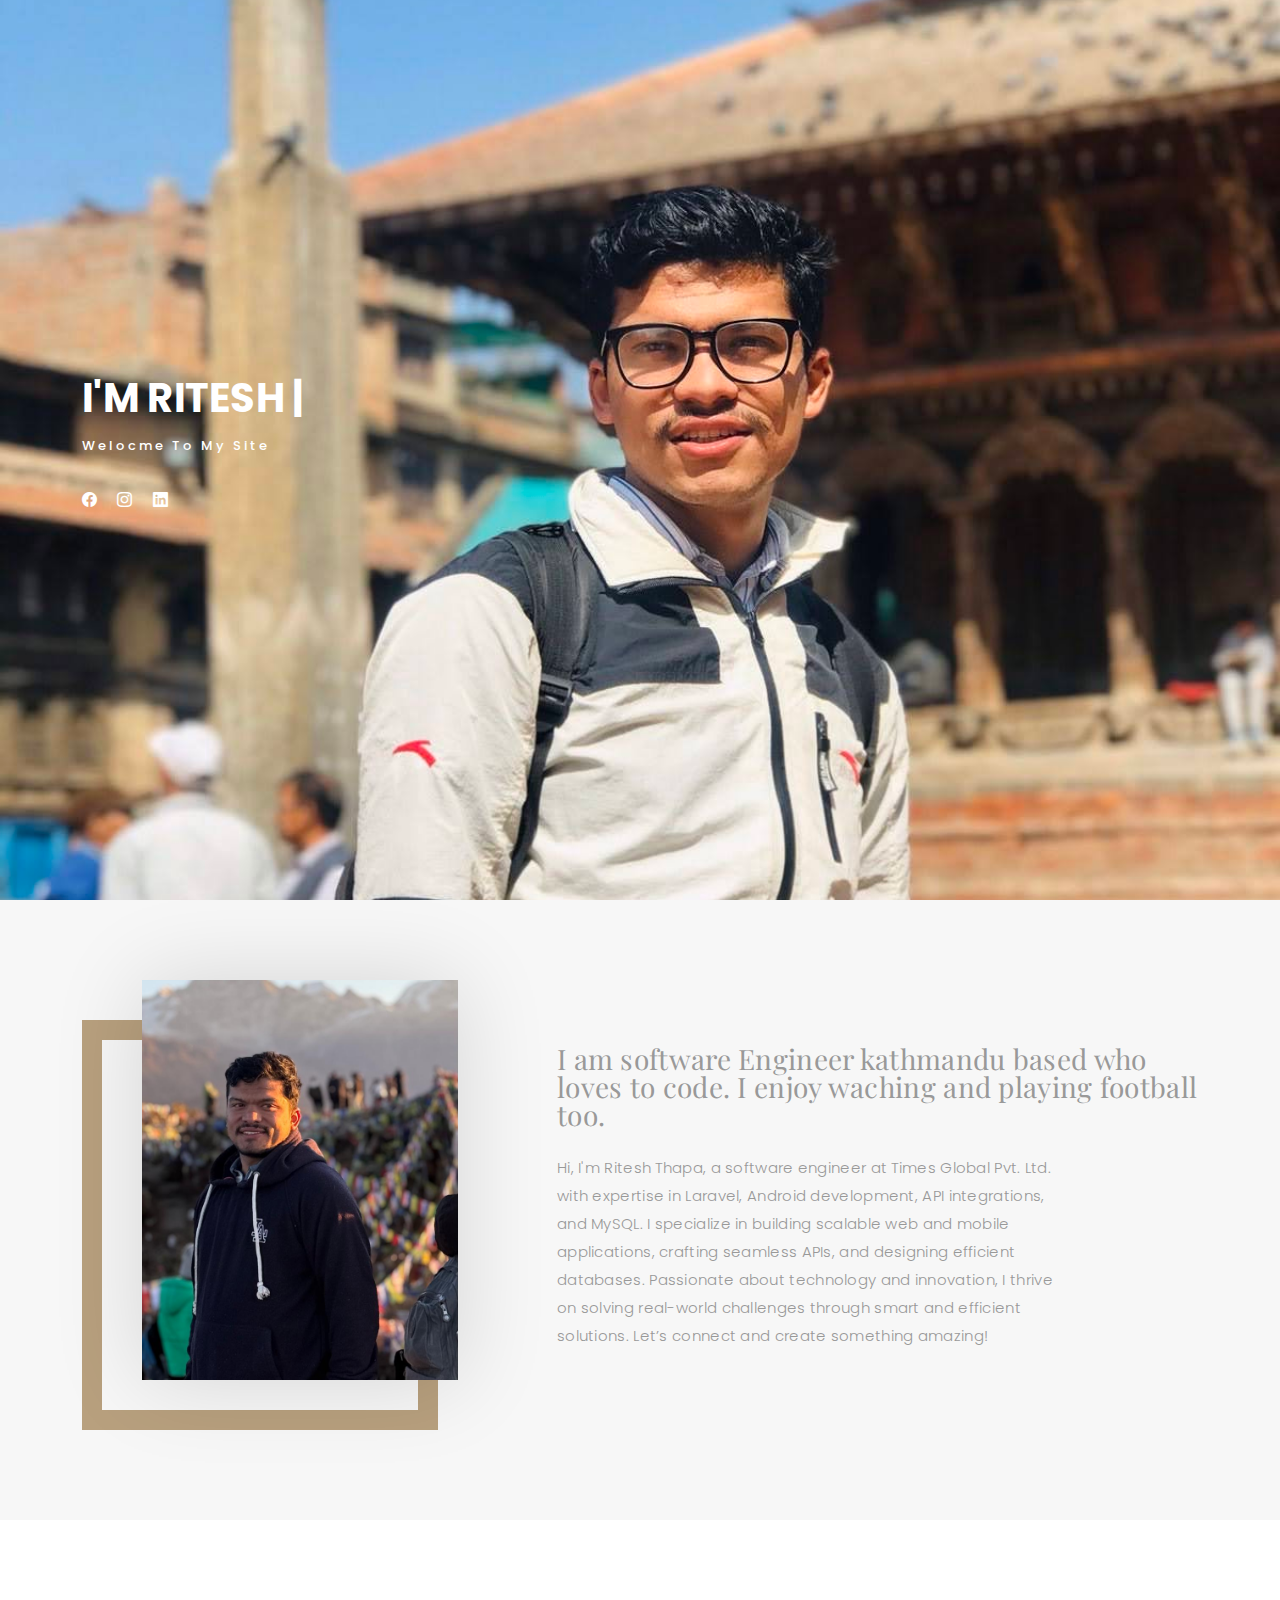
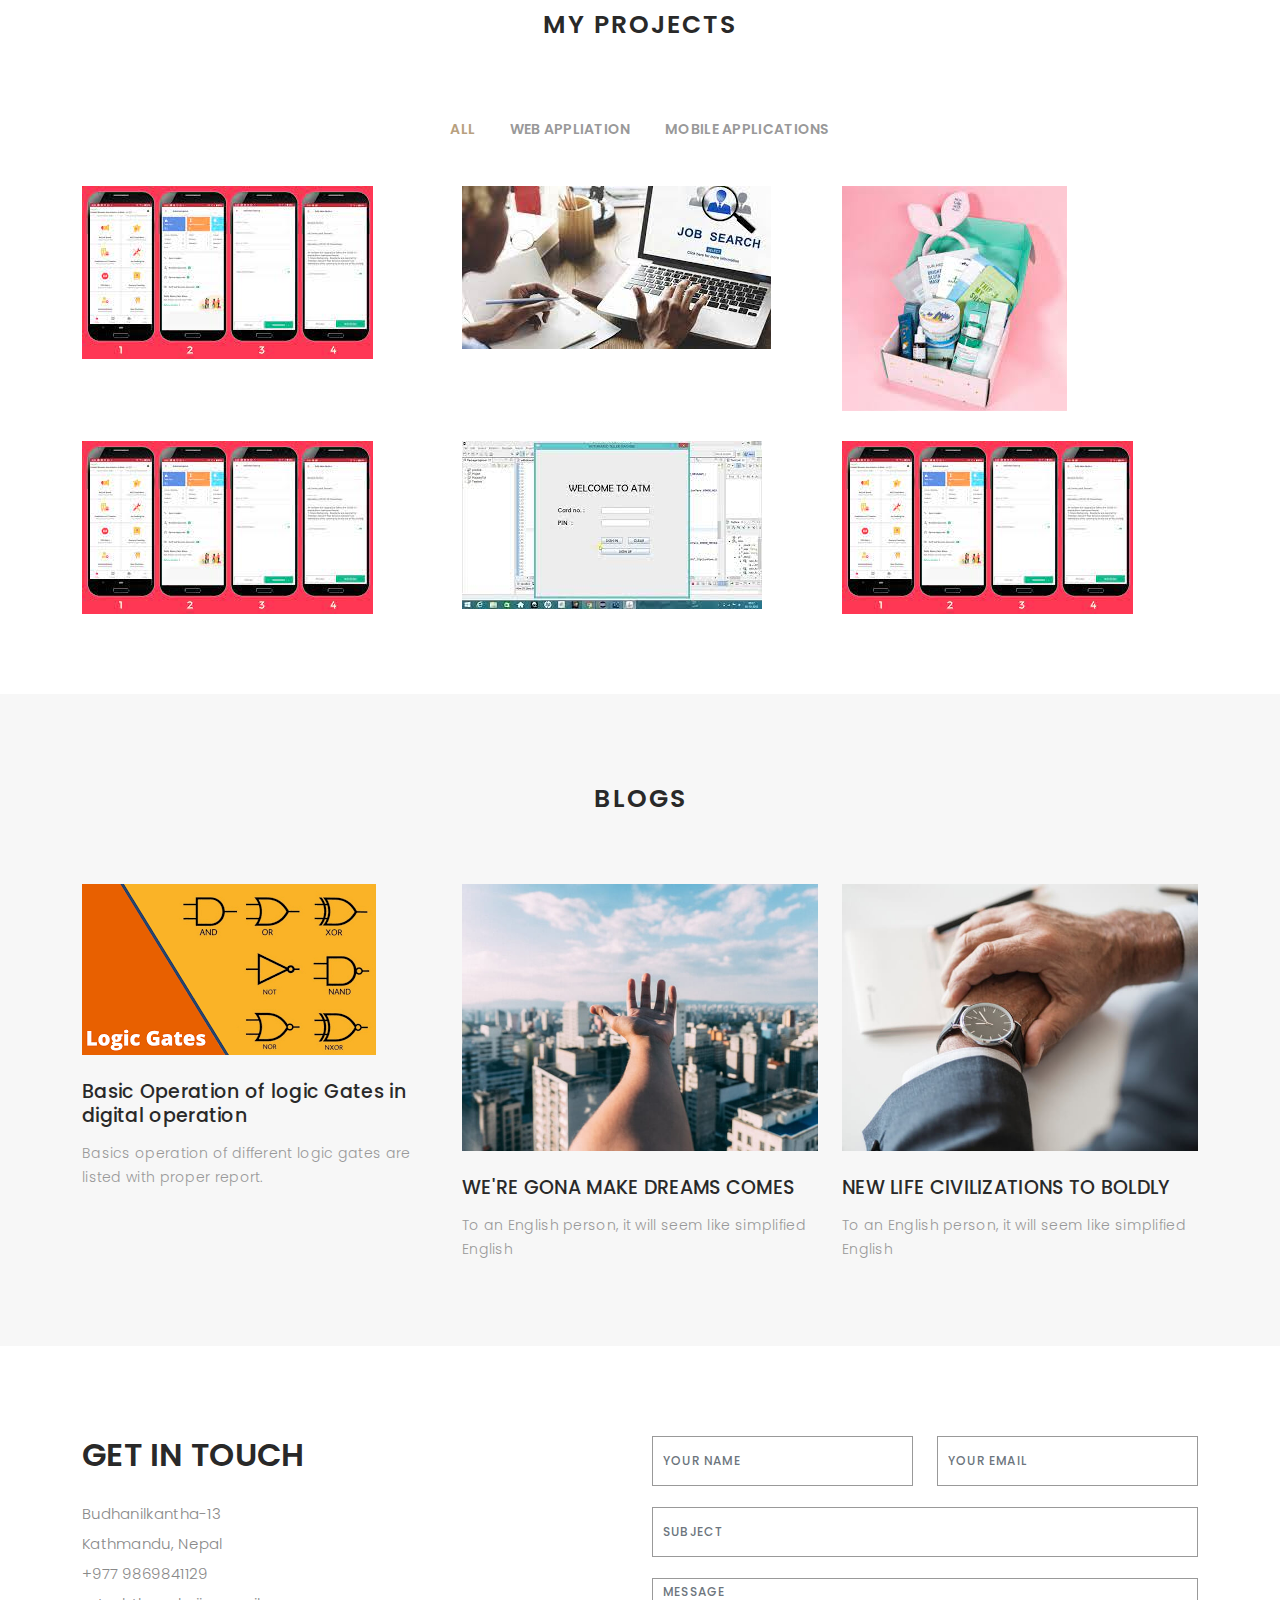
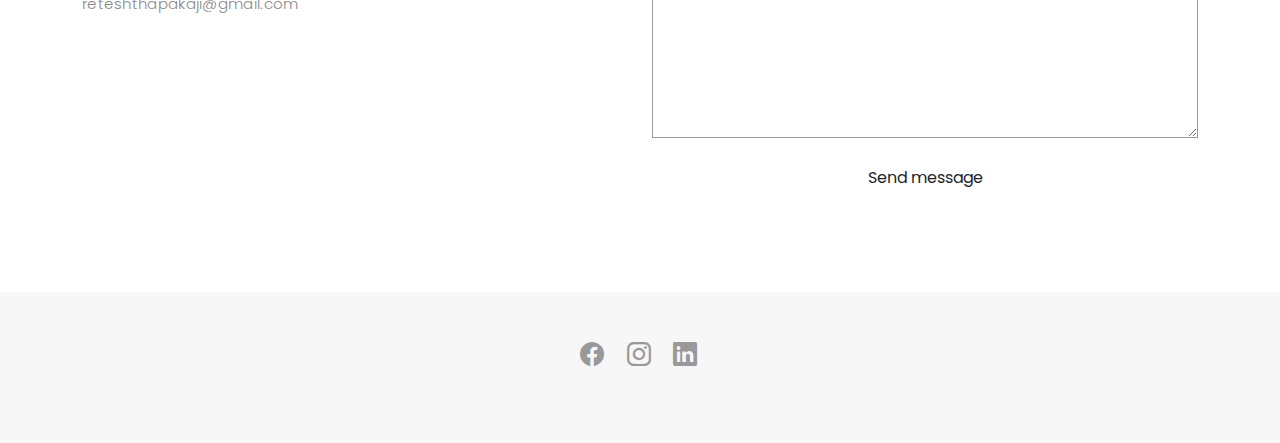
<file: index.html>
<!DOCTYPE html>
<html lang="en">

<head>
  <meta charset="utf-8">
  <meta content="width=device-width, initial-scale=1.0" name="viewport">

  <title>Ritesh Thapa</title>
  <meta content="Ritesh Thapa. Software Engineer" name="Ritesh Thapa -Software Engineer. Love to code. In this site you can found the projects of android, php, laravel, java and many more. It can help Students of BCA, BIT, Bsc CSIT and other IT students and beginners.">
  <meta content="Ritesh Thapa -Software Engineer. Love to code. In this site you can found the projects of android, php, laravel, java and many more. It can help Students of BCA, BIT, Bsc CSIT and other IT students and beginners."" name="Ritesh Thapa">
<!-- Google tag (gtag.js) -->
<script async src="https://www.googletagmanager.com/gtag/js?id=G-T3Q2Q1XTSN"></script>
<script>
  window.dataLayer = window.dataLayer || [];
  function gtag(){dataLayer.push(arguments);}
  gtag('js', new Date());

  gtag('config', 'G-T3Q2Q1XTSN');
</script>
  <link
    href="https://fonts.googleapis.com/css?family=Poppins:300,300i,400,400i,500,500i,600,600i,700,700i|Playfair+Display:400,400i,500,500i,600,600i,700,700i,900,900i"
    rel="stylesheet">

  <!-- Vendor CSS Files -->
  <link href="assets/vendor/bootstrap/css/bootstrap.min.css" rel="stylesheet">
  <link href="assets/vendor/bootstrap-icons/bootstrap-icons.css" rel="stylesheet">
  <link href="assets/vendor/boxicons/css/boxicons.min.css" rel="stylesheet">
  <link href="assets/vendor/glightbox/css/glightbox.min.css" rel="stylesheet">
  <link href="assets/vendor/swiper/swiper-bundle.min.css" rel="stylesheet">


  <!-- Template Main CSS File -->
  <link href="assets/css/style.css" rel="stylesheet">


</head>

<body>

  <!-- ======= Header ======= -->
  <header id="header" class="fixed-top ">
    <div class="container d-flex align-items-center justify-content-between">

      <!-- <a href="index.html" class="logo"><img src="assets/img/logo.png" alt="" class="img-fluid"></a> -->

      <h1 class="logo"><a href="index.html">RITESH</a></h1>

      <nav id="navbar" class="navbar">
        <ul>
          <li><a class="nav-link scrollto active" href="#hero">Home</a></li>
          <li><a class="nav-link scrollto" href="#about">About</a></li>
         
          <li><a class="nav-link scrollto" href="#portfolio">My projects</a></li>
          <li><a class="nav-link  scrollto" href="#journal">Blog</a></li>

          <li><a class="nav-link scrollto" href="#contact">Contact</a></li>
        </ul>
        <i class="bi bi-list mobile-nav-toggle"></i>
      </nav><!-- .navbar -->

    </div>
  </header><!-- End Header -->

  <!-- ======= Hero Section ======= -->
  <div id="hero" class="home">

    <div class="container">
      <div class="hero-content">
        <h1>I'm <span class="typed" data-typed-items="Ritesh Thapa, Ritesh Thapa, Ritesh Thapa,Ritesh Thapa"></span>
        </h1>
        <p>Welocme to my site</p>

        <ul class="list-unstyled list-social">
          <li><a href="https://www.facebook.com/ritesh.thapa.96155"><i class="bi bi-facebook"></i></a></li>
          <li><a href="https://www.instagram.com/invites/contact/?i=5lt8p3n73zbr&utm_content=1u9pxss"><i
                class="bi bi-instagram"></i></a></li>
          <li><a href="https://www.linkedin.com/in/ritesh-thapa-b85942178"><i class="bi bi-linkedin"></i></a></li>
        </ul>
      </div>
    </div>
  </div><!-- End Hero -->

  <main id="main">

    <!-- ======= About Section ======= -->
    <div id="about" class="paddsection">
      <div class="container">
        <div class="row justify-content-between">

          <div class="col-lg-4 ">
            <div class="div-img-bg">
              <div class="about-img">
                <img src="assets/img/website.jpeg" class="img-responsive" alt="Ritesh">
              </div>
            </div>
          </div>

          <div class="col-lg-7">
            <div class="about-descr">

              <p class="p-heading">I am software Engineer kathmandu based who loves to code. I enjoy waching and
                playing football too. </p>
              <p class="separator">
Hi, I'm Ritesh Thapa, a software engineer at Times Global Pvt. Ltd. with expertise in Laravel, Android development, API integrations, and MySQL. I specialize in building scalable web and mobile applications, crafting seamless APIs, and designing efficient databases.

Passionate about technology and innovation, I thrive on solving real-world challenges through smart and efficient solutions. Let’s connect and create something amazing!
             </p>
            </div>

          </div>
        </div>
      </div>
    </div><!-- End About Section -->

    <!-- ======= Services Section ======= -->
    <!-- <div id="services">
      <div class="container">

        <div class="services-slider swiper" data-aos="fade-up" data-aos-delay="100">
          <div class="swiper-wrapper">

            <div class="swiper-slide">
              <div class="services-block">
                <i class="bi bi-briefcase"></i>
                <span>UI/UX DESIGN</span>
                <p class="separator">To an English person, it will seem like simplified English,told me what </p>
              </div>
            </div>End testimonial item -->

    <!-- <div class="swiper-slide">
              <div class="services-block">
                <i class="bi bi-card-checklist"></i>
                <span>BRAND IDENTITY</span>
                <p class="separator">To an English person, it will seem like simplified English,told me what </p>
              </div>
            </div>End testimonial item -->
    <!-- 
            <div class="swiper-slide">
              <div class="services-block">
                <i class="bi bi-bar-chart"></i>
                <span>WEB DESIGN</span>
                <p class="separator">To an English person, it will seem like simplified English,told me what </p>
              </div>
            </div>End testimonial item -->
    <!-- 
            <div class="swiper-slide">
              <div class="services-block">
                <i class="bi bi-binoculars"></i>
                <span>MOBILE APPS</span>
                <p class="separator">To an English person, it will seem like simplified English,told me what </p>
              </div>
            </div><!-- End testimonial item -->

    <!-- <div class="swiper-slide">
              <div class="services-block">
                <i class="bi bi-brightness-high"></i>
                <span>Analytics</span>
                <p class="separator">To an English person, it will seem like simplified English,told me what </p>
              </div>
            </div><!-- End testimonial item -->

    <!-- <div class="swiper-slide">
              <div class="services-block">
                <i class="bi bi-calendar4-week"></i>
                <span>PHOTOGRAPHY</span>
                <p class="separator">To an English person, it will seem like simplified English,told me what </p>
              </div>
            </div>

          </div>
          <div class="swiper-pagination"></div>
        </div>

      </div>

    </div>  -->

    <!-- ======= Portfolio Section ======= -->
    <div id="portfolio" class="paddsection">

      <div class="container">
        <div class="section-title text-center">
          <h2>My Projects</h2>
        </div>
      </div>

      <div class="container">

        <div class="row">
          <div class="col-lg-12 d-flex justify-content-center">
            <ul id="portfolio-flters">
              <li data-filter="*" class="filter-active">All</li>
              <li data-filter=".filter-web">Web appliation</li>

              <li data-filter=".filter-app">Mobile Applications</li>

            </ul>
          </div>
        </div>

        <div class="row portfolio-container">

          <div class="col-lg-4 col-md-6 portfolio-item filter-app">
            <img src="assets/img/digitalnoticeboard.jpg" class="img-fluid" alt="">
            <div class="portfolio-info">
              <h4>Digital Notice Board</h4>
              <p>Android Application(Java,XML,Firebase)</p>
              <a href="assets/img/digitalnoticeboard.jpg" data-gallery="portfolioGallery"
                class="portfolio-lightbox preview-link" title="Digital Notice Board"><i class="bx bx-plus"></i></a>
              <a href="https://github.com/Ritesh100/digital-notice-board-aandroid-application" class="details-link" title="More Details"><i class="bx bx-link"></i></a>
            </div>
          </div>

          <div class="col-lg-4 col-md-6 portfolio-item filter-web">
            <img src="assets/img/joblisting.jpg" class="img-fluid" alt="">
            <div class="portfolio-info">
              <h4>Online Job Listing</h4>
              <p>Php,HML,CSS,Bootstrap,Mysql</p>
              <a href="assets/img/joblisting.jpg"" data-gallery=" portfolioGallery"
                class="portfolio-lightbox preview-link" title="job listing"><i class="bx bx-plus"></i></a>
              <a href="https://github.com/Ritesh100/joblisting" class="details-link" title="More Details"><i class="bx bx-link"></i></a>
            </div>
          </div>

          <div class="col-lg-4 col-md-6 portfolio-item filter-web">
            <img src="assets/img/subscriptionbox.jpg" class="img-fluid" alt="">
            <div class="portfolio-info">
              <h4>Subscription Box</h4>
              <p>Php,HTML,CSS,Mysql</p>
              <a href="assets/img/subscriptionbox.jpg" data-gallery="portfolioGallery"
                class="portfolio-lightbox preview-link" title="Subscription Box"><i class="bx bx-plus"></i></a>
              <a href="https://github.com/Ritesh100/subscriptionbox" class="details-link" title="More Details"><i class="bx bx-link"></i></a>
            </div>
          </div>

          <div class="col-lg-4 col-md-6 portfolio-item filter-app">
            <img src="assets/img/digitalnoticeboard.jpg" class="img-fluid" alt="">
            <div class="portfolio-info">
              <h4>User Management System</h4>
              <p>Android Application(Java, XML, Firebase)</p>
              <a href="assets/img/digitalnoticeboard.jpg" data-gallery="portfolioGallery"
                class="portfolio-lightbox preview-link" title="User Management System"><i class="bx bx-plus"></i></a>
              <a href="https://github.com/Ritesh100/UserManagementSystemFirebase" class="details-link" title="More Details"><i class="bx bx-link"></i></a>
            </div>
          </div>

          <div class="col-lg-4 col-md-6 portfolio-item filter-web">
            <img src="assets/img/atm.jpg" class="img-fluid" alt="">
            <div class="portfolio-info">
              <h4>Bank ATM project</h4>
              <p>Java -Swing</p>
              <a href="assets/img/atm.jpg" data-gallery="portfolioGallery" class="portfolio-lightbox preview-link"
                title="Web 2"><i class="bx bx-plus"></i></a>
              <a href="https://github.com/Ritesh100/ATMBANKProject-" class="details-link" title="More Details"><i class="bx bx-link"></i></a>
            </div>
          </div>

          <div class="col-lg-4 col-md-6 portfolio-item filter-app">
            <img src="assets/img/digitalnoticeboard.jpg" class="img-fluid" alt="">
            <div class="portfolio-info">
              <h4>KG to Pound Converter</h4>
              <p>Android Application(Java, XML,Firebase)</p>
              <a href="assets/img/digitalnoticeboard.jpg" data-gallery="portfolioGallery"
                class="portfolio-lightbox preview-link" title="CG to pound converter"><i class="bx bx-plus"></i></a>
              <a href="https://github.com/Ritesh100/kgtopoundconverter" class="details-link" title="More Details"><i class="bx bx-link"></i></a>
            </div>
          </div>


        </div>

      </div>

    </div><!-- End Portfolio Section -->

    <!-- ======= Journal Section ======= -->
    <div id="journal" class="text-left paddsection">

      <div class="container">
        <div class="section-title text-center">
          <h2>Blogs</h2>
        </div>
      </div>

      <div class="container">
        <div class="journal-block">
          <div class="row">

            <div class="col-lg-4 col-md-6">
              <div class="journal-info">

                <a href="gatesbasicOperations.html"><img src="assets/img/logicGates.png" class="img-responsive" alt="digital logic"></a>

                <div class="journal-txt">

                  <h4><a href="gatesbasicOperations.html">Basic Operation of logic Gates in digital operation</a></h4>
                  <p class="separator">Basics operation of different logic gates are listed with proper report.
                  </p>

                </div>

              </div>
            </div>

            <div class="col-lg-4 col-md-6">
              <div class="journal-info">

                <a href="blog-single.html"><img src="assets/img/blog-post-2.jpg" class="img-responsive" alt="img"></a>

                <div class="journal-txt">

                  <h4><a href="blog-single.html">WE'RE GONA MAKE DREAMS COMES</a></h4>
                  <p class="separator">To an English person, it will seem like simplified English
                  </p>

                </div>

              </div>
            </div>

            <div class="col-lg-4 col-md-6">
              <div class="journal-info">

                <a href="blog-single.html"><img src="assets/img/blog-post-3.jpg" class="img-responsive" alt="img"></a>

                <div class="journal-txt">

                  <h4><a href="blog-single.html">NEW LIFE CIVILIZATIONS TO BOLDLY</a></h4>
                  <p class="separator">To an English person, it will seem like simplified English
                  </p>

                </div>

              </div>
            </div>

          </div>
        </div>
      </div>

    </div><!-- End Journal Section -->

    <!-- ======= Contact Section ======= -->
    <div id="contact" class="paddsection">
      <div class="container">
        <div class="contact-block1">
          <div class="row">

            <div class="col-lg-6">
              <div class="contact-contact">

                <h2 class="mb-30">GET IN TOUCH</h2>

                <ul class="contact-details">
                  <li><span>Budhanilkantha-13</span></li>
                  <li><span>Kathmandu, Nepal</span></li>
                  <li><span>+977 9869841129</span></li>
                  <li><span>reteshthapakaji@gmail.com</span></li>
                </ul>

              </div>
            </div>

            <div class="col-lg-6">
              <form action="forms/contact.php" method="post" role="form" class="php-email-form">
                <div class="row gy-3">

                  <div class="col-lg-6">
                    <div class="form-group contact-block1">
                      <input type="text" name="name" class="form-control" id="name" placeholder="Your Name" required>
                    </div>
                  </div>

                  <div class="col-lg-6">
                    <div class="form-group">
                      <input type="email" class="form-control" name="email" id="email" placeholder="Your Email"
                        required>
                    </div>
                  </div>

                  <div class="col-lg-12">
                    <div class="form-group">
                      <input type="text" class="form-control" name="subject" id="subject" placeholder="Subject"
                        required>
                    </div>
                  </div>

                  <div class="col-lg-12">
                    <div class="form-group">
                      <textarea class="form-control" name="message" placeholder="Message" required></textarea>
                    </div>
                  </div>

                  <div class="col-lg-12">
                    <div class="loading">Loading</div>
                    <div class="error-message"></div>
                    <div class="sent-message">Your message has been sent. Thank you!</div>
                  </div>

                  <div class="mt-0">
                    <input type="submit" class="btn btn-defeault btn-send" value="Send message">
                  </div>

                </div>
              </form>
            </div>
          </div>
        </div>
      </div>
    </div><!-- End Contact Section -->

  </main><!-- End #main -->

  <!-- ======= Footer ======= -->
  <div id="footer" class="text-center">
    <div class="container">
      <div class="socials-media text-center">

        <ul class="list-unstyled">
          <li><a href="https://www.facebook.com/ritesh.thapa.96155"><i class="bi bi-facebook"></i></a></li>
          
          <li><a href="https://www.instagram.com/invites/contact/?i=5lt8p3n73zbr&utm_content=1u9pxss" ><i class="bi bi-instagram"></i></a></li>
          <li><a href="https://www.linkedin.com/in/ritesh-thapa-b85942178"><i class="bi bi-linkedin"></i></a></li>
        </ul>

      </div>

    </div>
  </div><!-- End Footer -->

  <a href="#" class="back-to-top d-flex align-items-center justify-content-center"><i
      class="bi bi-arrow-up-short"></i></a>

  <!-- Vendor JS Files -->
  <script src="assets/vendor/bootstrap/js/bootstrap.bundle.min.js"></script>
  <script src="assets/vendor/glightbox/js/glightbox.min.js"></script>
  <script src="assets/vendor/isotope-layout/isotope.pkgd.min.js"></script>
  <script src="assets/vendor/swiper/swiper-bundle.min.js"></script>
  <script src="assets/vendor/typed.js/typed.min.js"></script>
  <script src="assets/vendor/php-email-form/validate.js"></script>

  <!-- Template Main JS File -->
  <script src="assets/js/main.js"></script>

</body>

</html>
</file>
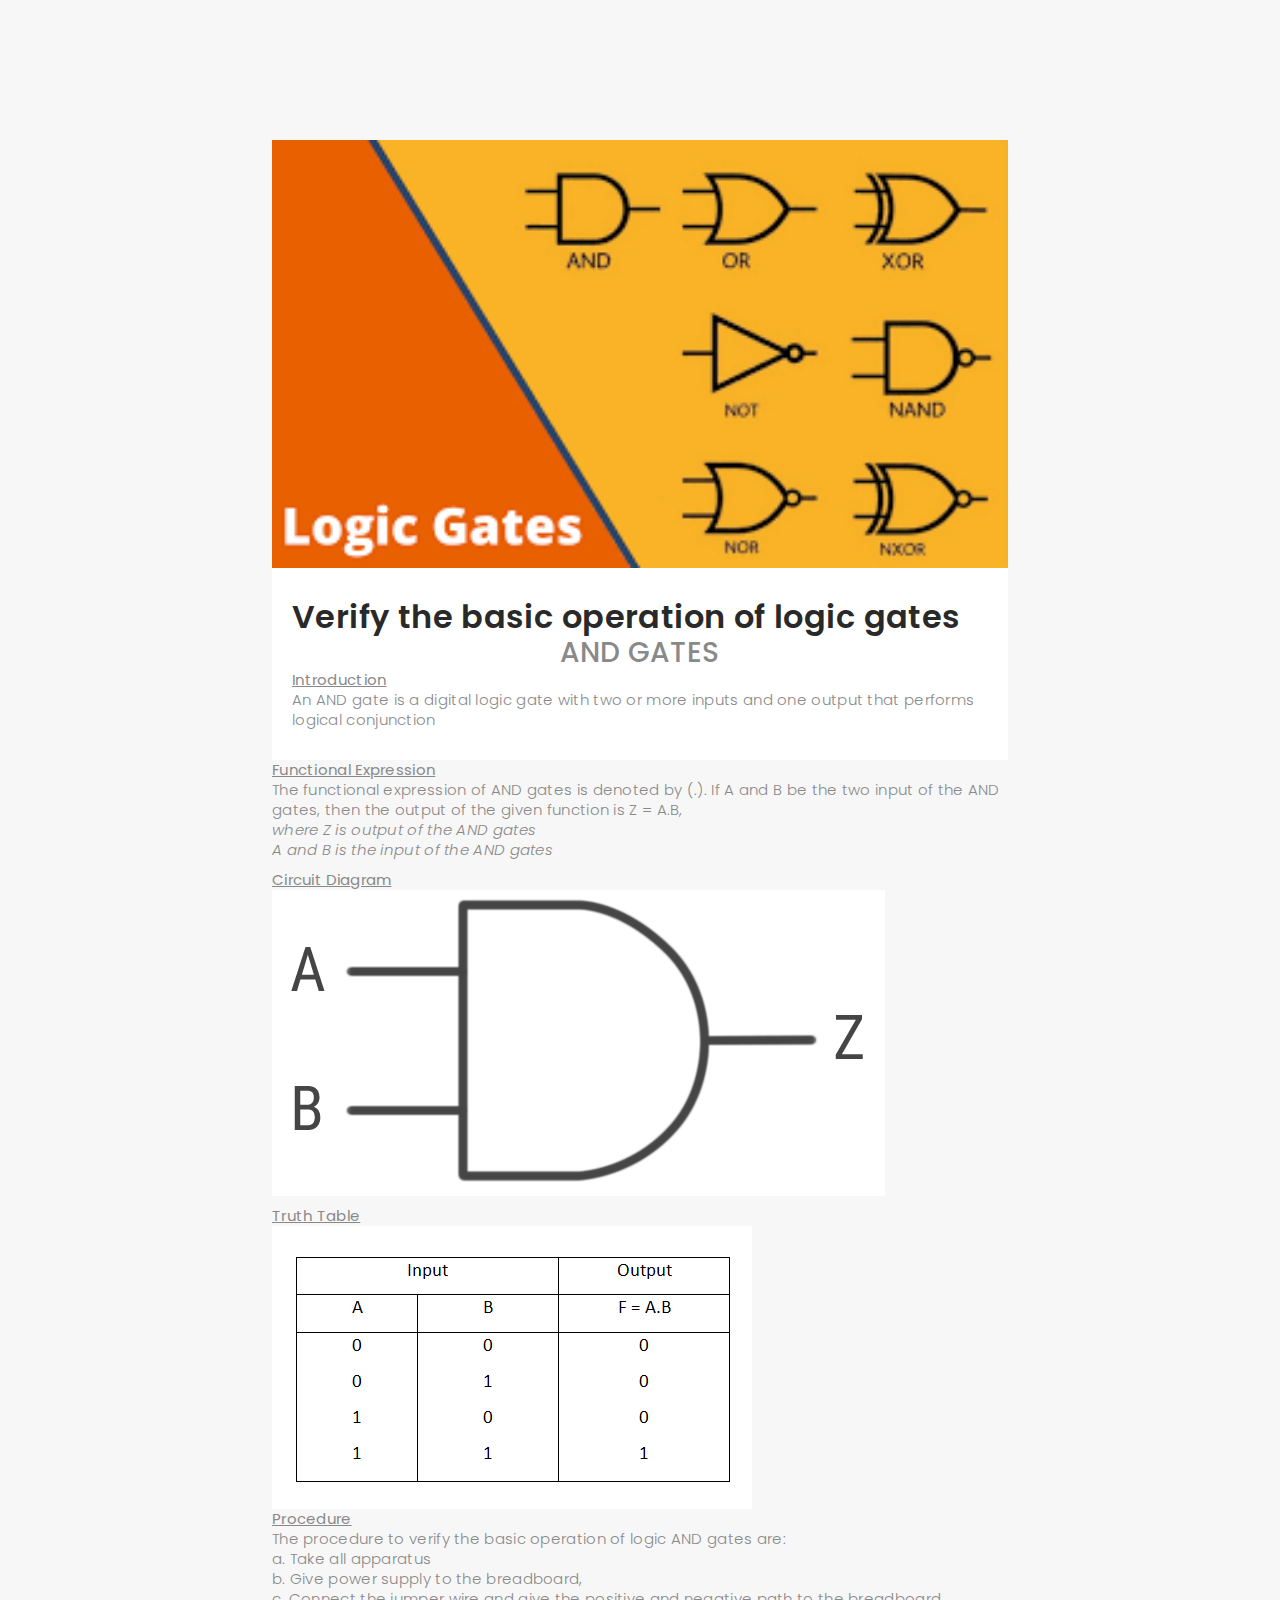
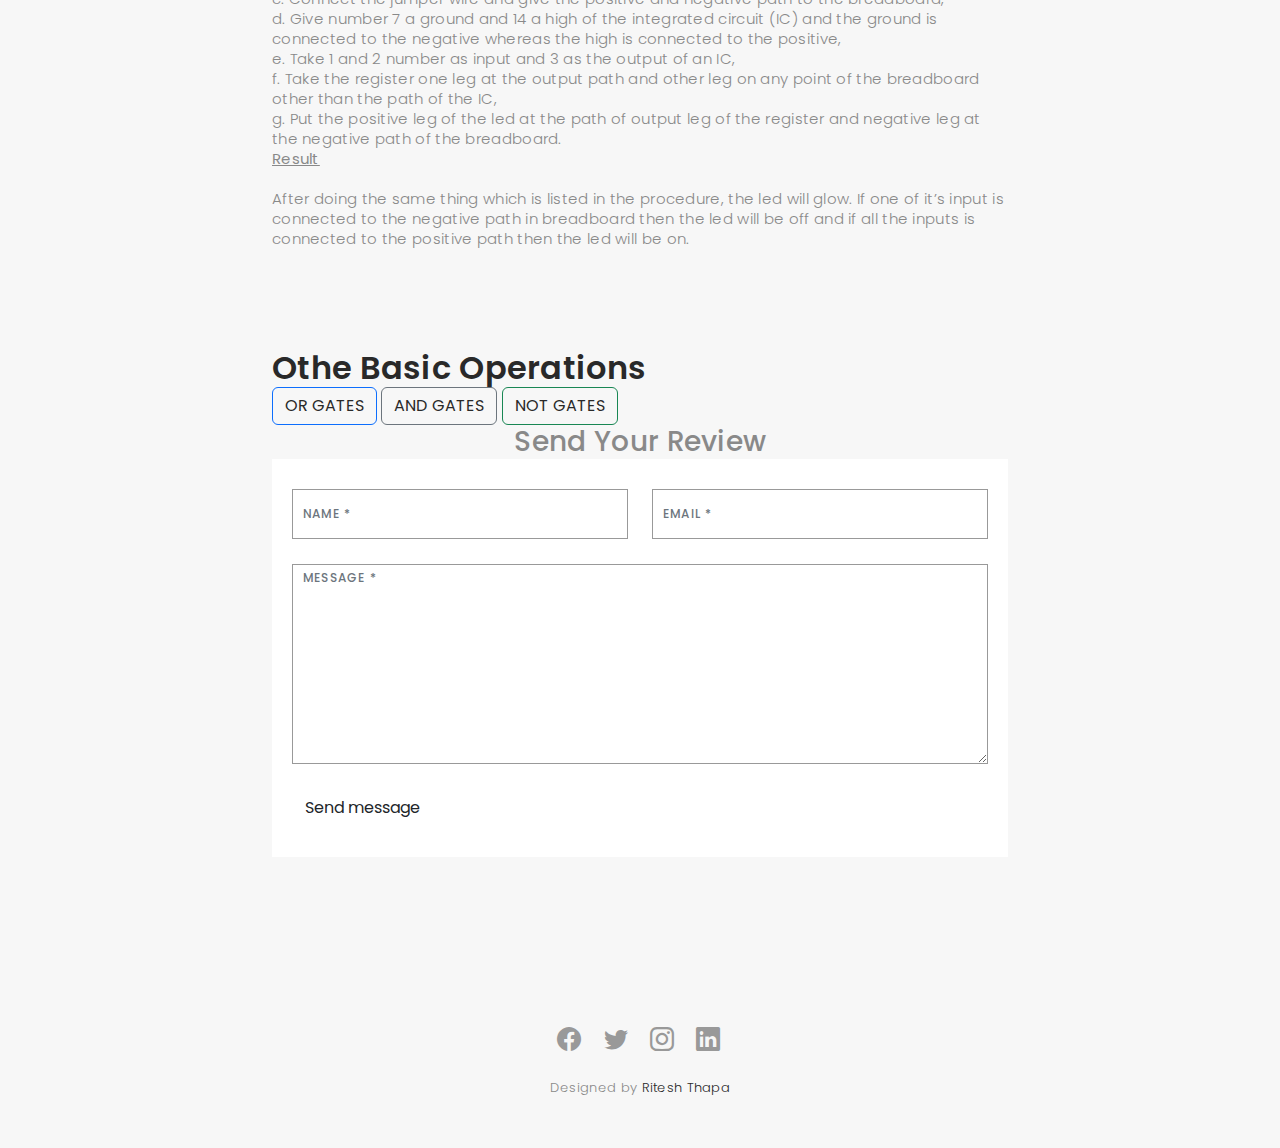
<file: gatesbasicOperations.html>
<!DOCTYPE html>
<html lang="en">

<head>
  <meta charset="utf-8">
  <meta content="width=device-width, initial-scale=1.0" name="viewport">

  <title>Digital Logic -Ritesh</title>
  <meta content="Digital logic basic operations" name="The basic operation of gates in digital logics. There are basic operation 
  of different gates. Basic operation of AND, NAND OR gates">
  <meta content="" name="bca, IT, Digital logic, gates">
<!-- Google tag (gtag.js) -->
<script async src="https://www.googletagmanager.com/gtag/js?id=G-T3Q2Q1XTSN"></script>
<script>
  window.dataLayer = window.dataLayer || [];
  function gtag(){dataLayer.push(arguments);}
  gtag('js', new Date());

  gtag('config', 'G-T3Q2Q1XTSN');
</script>
  <!-- Favicons -->
  <link href="assets/img/favicon.png" rel="icon">
  <link href="assets/img/apple-touch-icon.png" rel="apple-touch-icon">

  <!-- Google Fonts -->
  <link
    href="https://fonts.googleapis.com/css?family=Poppins:300,300i,400,400i,500,500i,600,600i,700,700i|Playfair+Display:400,400i,500,500i,600,600i,700,700i,900,900i"
    rel="stylesheet">

  <!-- Vendor CSS Files -->
  <link href="assets/vendor/bootstrap/css/bootstrap.min.css" rel="stylesheet">
  <link href="assets/vendor/bootstrap-icons/bootstrap-icons.css" rel="stylesheet">
  <link href="assets/vendor/boxicons/css/boxicons.min.css" rel="stylesheet">
  <link href="assets/vendor/glightbox/css/glightbox.min.css" rel="stylesheet">
  <link href="assets/vendor/swiper/swiper-bundle.min.css" rel="stylesheet">

  <!-- Template Main CSS File -->
  <link href="assets/css/style.css" rel="stylesheet">



<body>

  <!-- ======= Header ======= -->
  <header id="header" class="fixed-top ">
    <div class="container d-flex align-items-center justify-content-between">

      <!-- <a href="index.html" class="logo"><img src="assets/img/logo.png" alt="" class="img-fluid"></a> -->

      <h1 class="logo"><a href="index.html">RITESH</a></h1>

      <nav id="navbar" class="navbar">
        <ul>
          <li><a class="nav-link scrollto active" href="index.html">Home</a></li>
          <li><a class="nav-link scrollto" href="index.html">About</a></li>

          <li><a class="nav-link scrollto" href="index.html">My projects</a></li>
          <li><a class="nav-link  scrollto" href="index.html">Blog</a></li>

          <li><a class="nav-link scrollto" href="index.html">Contact</a></li>
        </ul>
        <i class="bi bi-list mobile-nav-toggle"></i>
      </nav><!-- .navbar -->

    </div>
  </header><!-- End Header -->

  <main id="main">

    <!-- ======= Blog Single ======= -->
    <div class="main-content paddsection">
      <div class="container">
        <div class="row justify-content-center">
          <div class="col-md-8 col-md-offset-2">
            <div class="row">
              <div class="container-main single-main">
                <div class="col-md-12">
                  <div class="block-main mb-30">

                    <img src="assets/img/logicGates.png" class="mx-auto" style="width:100%" alt="logic gates">

                    <div class="content-main single-post padDiv">
                      <div class="title">
                        <h2><a href="#">Verify the basic operation of logic gates</a></h2>
                      </div>
                      <div class="text-center">
                        <h3>AND GATES</h3>
                      </div>
                      <div>
                        <u><b>Introduction</b></u><br>
                        <span>An AND gate is a digital logic gate with two or more inputs and one output that performs
                          logical conjunction</span><br>
                      </div>

                    </div>
                    <div>
                    <u><strong>Functional Expression</strong><br></u>
                    <span>The functional expression of AND gates is denoted by (.).
                      If A and B be the two input of the AND gates, then the output of the given function is Z =
                      A.B,<br>
                      <i>where Z is output of the AND gates<br>
                        A and B is the input of the AND gates
                      </i>

                    </span>
                    <br>
                  </div>
                  <div class="circuit-diagam" style="margin-top: 10px;">
                    <strong><u>Circuit Diagram</u></strong><br>
                    <img src="assets/img/and.png" class="mt-40" style="padding: top 20px;" alt="andgates">

                  </div>
                  <div class="truth-table" style="margin-top: 10px;">
                    <strong><u>Truth Table</u></strong><br>
                    <img src="assets/img/truthtable.png" class="mt-40" style="padding: top 20px;" alt="andgates">

                  </div>
                  <div class="procedure">
                    <strong><u>Procedure</u></strong><br>
                    <span>The procedure to verify the basic operation of logic AND gates are:<br>
                    a.	Take all apparatus<br>
                    b.	Give power supply to the breadboard,<br>
c.	Connect the jumper wire and give the positive and negative path to the breadboard, <br>
d.	Give number 7 a ground and 14 a high of the integrated circuit (IC) and the ground is connected to the negative whereas the high is connected to the positive,<br>
e.	Take 1 and 2 number as input and 3 as the output of an IC,<br>
f.	Take the register one leg at the output path and other leg on any point of the breadboard other than the path of the IC,<br>
g.	Put the positive leg of the led at the path of output leg of the register and negative leg at the negative path of the breadboard.   <br>
</span>
                  </div>
                  <div class="result">
                    <strong><u>Result</u></strong><br><br>
                    <span> 
                      After doing the same thing which is listed in the procedure, the led will glow. If one of it’s input is connected to the negative path in breadboard then the led will be off and if all the inputs is connected to the positive path then the led will be on.
                      </span
                  </div>
               <div style="margin-top: 100px;">
                <h2>Othe Basic Operations</h2>
                <button type="button" class="btn btn-outline-primary"><a href="orGate.html"> OR GATES</a></button>
<button type="button" class="btn btn-outline-secondary"><a href="gatesbasicOperations.html"> AND GATES</a></button>
<button type="button" class="btn btn-outline-success"><a href="notGate.html"> NOT GATES</a></button>
     </div>

          
               <div class="text-center mt-50"><h3>Send Your Review </h3></div>
              <div class="col-lg-12 mt-20">
                <div class="cmt padDiv mt-20">
                  <form id="comment-form" method="post" action="" role="form">
                    <div class="row">
                      <div class="col-lg-6">
                        <div class="form-group">
                          <input id="form_name" type="text" name="name" class="form-control" placeholder="Name *"
                            required="required">
                        </div>
                      </div>
                      <div class="col-lg-6">
                        <div class="form-group">
                          <input id="form_email" type="email" name="email" class="form-control" placeholder="email *"
                            required="required">
                        </div>
                      </div>
                    
                      <div class="col-lg-12">
                        <div class="form-group">
                          <textarea id="form_message" name="message" class="form-control" placeholder="Message *"
                            style="height: 200px;" required="required"></textarea>
                        </div>
                      </div>
                      <div class="col-lg-12">
                        <input type="submit" class="btn btn-defeault btn-send" value="Send message">
                      </div>
                    </div>
                  </form>
                </div>
              </div>
            </div>
          </div>
        </div>
      </div>
    </div>
    </div><!-- End Blog Single -->

  </main><!-- End #main -->

  <!-- ======= Footer ======= -->
  <div id="footer" class="text-center">
    <div class="container">
      <div class="socials-media text-center">

        <ul class="list-unstyled">
          <li><a href="#"><i class="bi bi-facebook"></i></a></li>
          <li><a href="#"><i class="bi bi-twitter"></i></a></li>
          <li><a href="#"><i class="bi bi-instagram"></i></a></li>
          <li><a href="#"><i class="bi bi-linkedin"></i></a></li>
        </ul>

      </div>

      

      <div class="credits">
    
        Designed by <a href="https://reteshthapa.com.np/">Ritesh Thapa</a>
      </div>

    </div>
  </div><!-- End Footer -->

  <a href="#" class="back-to-top d-flex align-items-center justify-content-center"><i
      class="bi bi-arrow-up-short"></i></a>

  <!-- Vendor JS Files -->
  <script src="assets/vendor/bootstrap/js/bootstrap.bundle.min.js"></script>
  <script src="assets/vendor/glightbox/js/glightbox.min.js"></script>
  <script src="assets/vendor/isotope-layout/isotope.pkgd.min.js"></script>
  <script src="assets/vendor/swiper/swiper-bundle.min.js"></script>
  <script src="assets/vendor/typed.js/typed.min.js"></script>
  <script src="assets/vendor/php-email-form/validate.js"></script>

  <!-- Template Main JS File -->
  <script src="assets/js/main.js"></script>

</body>

</html>
</file>
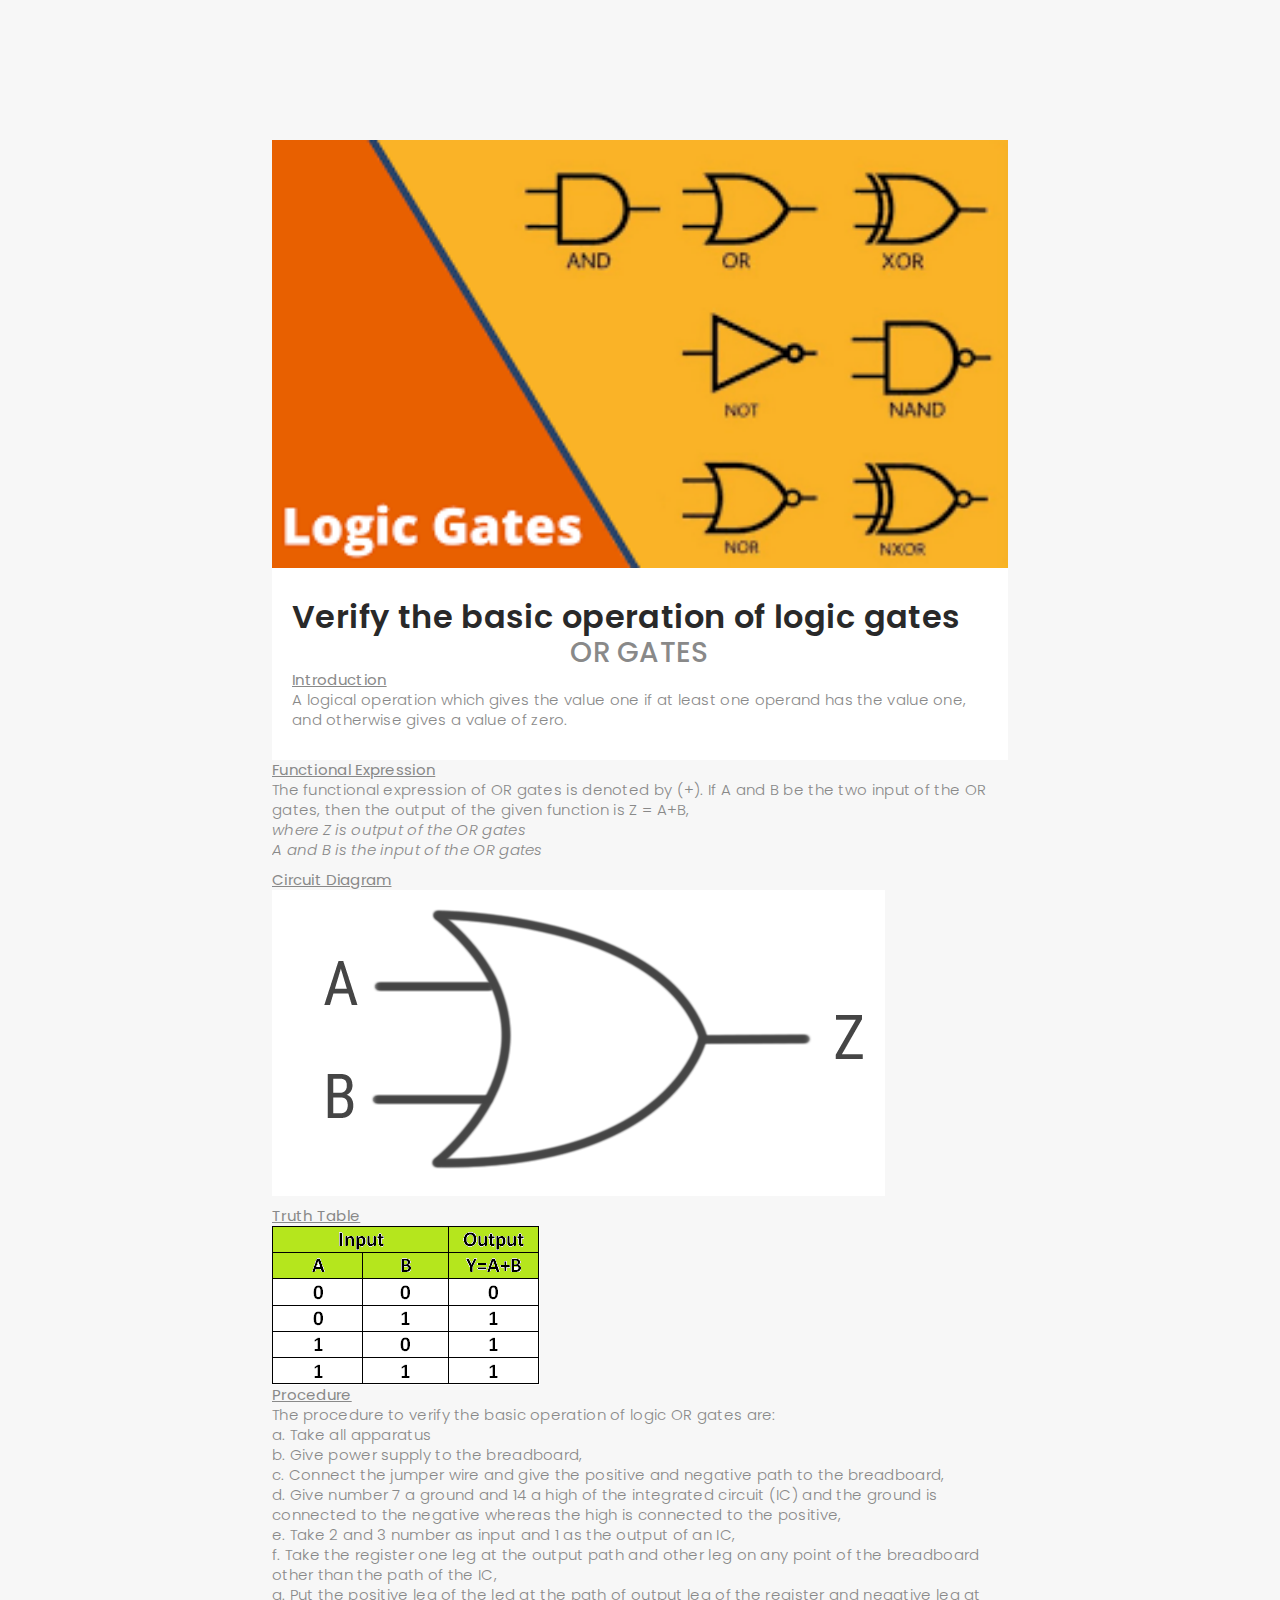
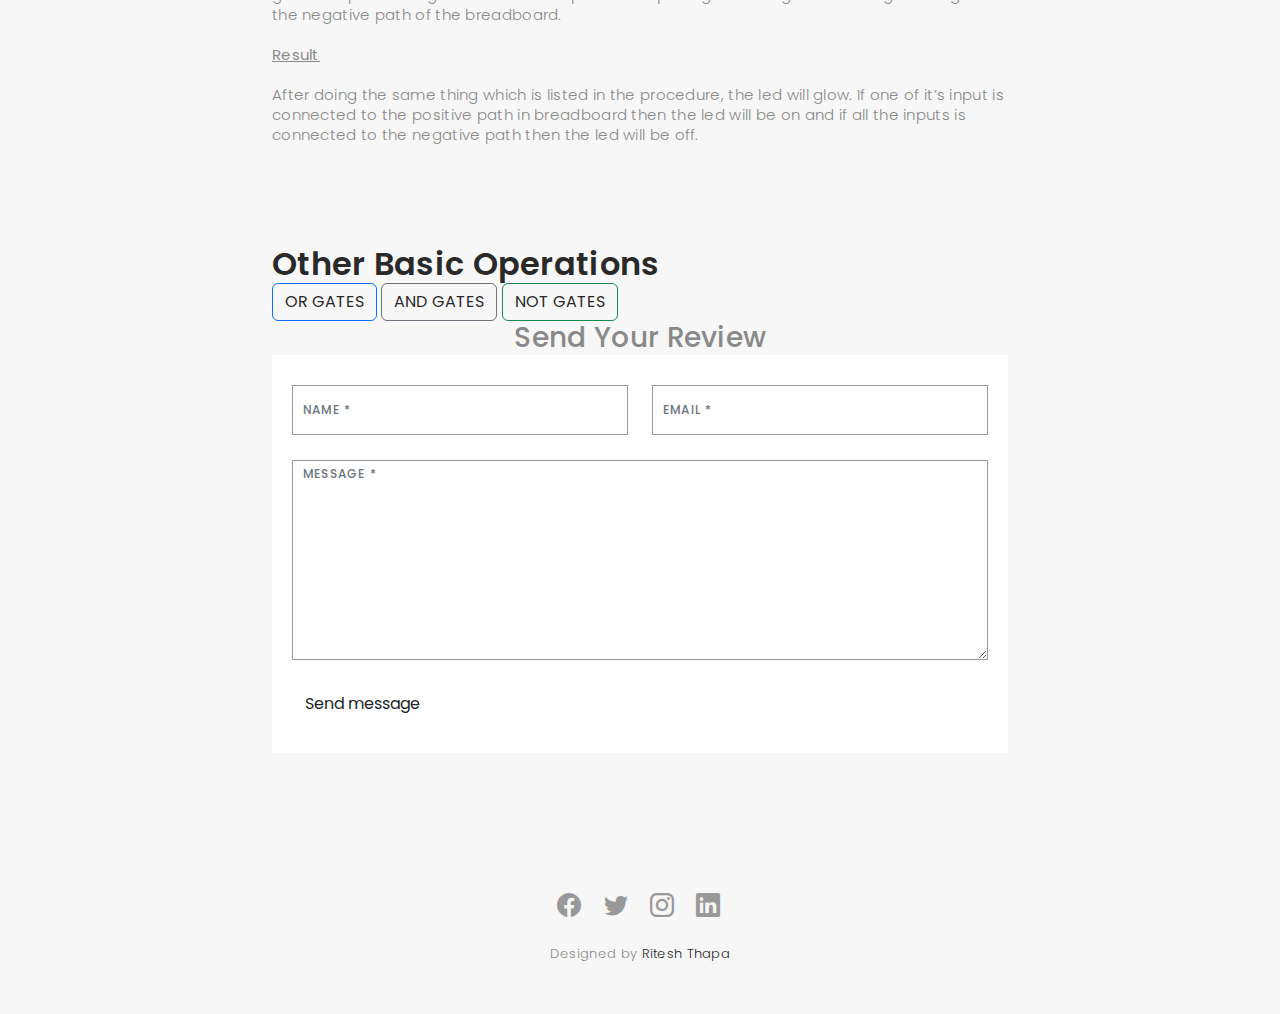
<file: orGate.html>
<!DOCTYPE html>
<html lang="en">

<head>
  <meta charset="utf-8">
  <meta content="width=device-width, initial-scale=1.0" name="viewport">

  <title>Digital Logic Or Gate -Ritesh</title>
  <meta content="Digital logic basic operations" name="The basic operation of gates in digital logics. There are basic operation 
  of different gates. Basic operation of AND, NAND OR gates">
  <meta content="" name="bca, IT, Digital logic, gates">

<!-- Google tag (gtag.js) -->
<script async src="https://www.googletagmanager.com/gtag/js?id=G-T3Q2Q1XTSN"></script>
<script>
  window.dataLayer = window.dataLayer || [];
  function gtag(){dataLayer.push(arguments);}
  gtag('js', new Date());

  gtag('config', 'G-T3Q2Q1XTSN');
</script>
  <!-- Google Fonts -->
  <link
    href="https://fonts.googleapis.com/css?family=Poppins:300,300i,400,400i,500,500i,600,600i,700,700i|Playfair+Display:400,400i,500,500i,600,600i,700,700i,900,900i"
    rel="stylesheet">

  <!-- Vendor CSS Files -->
  <link href="assets/vendor/bootstrap/css/bootstrap.min.css" rel="stylesheet">
  <link href="assets/vendor/bootstrap-icons/bootstrap-icons.css" rel="stylesheet">
  <link href="assets/vendor/boxicons/css/boxicons.min.css" rel="stylesheet">
  <link href="assets/vendor/glightbox/css/glightbox.min.css" rel="stylesheet">
  <link href="assets/vendor/swiper/swiper-bundle.min.css" rel="stylesheet">

  <!-- Template Main CSS File -->
  <link href="assets/css/style.css" rel="stylesheet">



<body>

  <!-- ======= Header ======= -->
  <header id="header" class="fixed-top ">
    <div class="container d-flex align-items-center justify-content-between">

      <!-- <a href="index.html" class="logo"><img src="assets/img/logo.png" alt="" class="img-fluid"></a> -->

      <h1 class="logo"><a href="index.html">RITESH</a></h1>

      <nav id="navbar" class="navbar">
        <ul>
          <li><a class="nav-link scrollto active" href="index.html">Home</a></li>
          <li><a class="nav-link scrollto" href="index.html">About</a></li>

          <li><a class="nav-link scrollto" href="index.html">My projects</a></li>
          <li><a class="nav-link  scrollto" href="index.html">Blog</a></li>

          <li><a class="nav-link scrollto" href="index.html">Contact</a></li>
        </ul>
        <i class="bi bi-list mobile-nav-toggle"></i>
      </nav><!-- .navbar -->

    </div>
  </header><!-- End Header -->

  <main id="main">

    <!-- ======= Blog Single ======= -->
    <div class="main-content paddsection">
      <div class="container">
        <div class="row justify-content-center">
          <div class="col-md-8 col-md-offset-2">
            <div class="row">
              <div class="container-main single-main">
                <div class="col-md-12">
                  <div class="block-main mb-30">

                    <img src="assets/img/logicGates.png" class="mx-auto" style="width:100%" alt="logic gates">

                    <div class="content-main single-post padDiv">
                      <div class="title">
                        <h2><a href="#">Verify the basic operation of logic gates</a></h2>
                      </div>
                      <div class="text-center">
                        <h3>OR GATES</h3>
                      </div>
                      <div>
                        <u><b>Introduction</b></u><br>
                        <span>A logical operation which gives the value one if at least one
                          operand has the value one, and otherwise gives a value of zero.</span><br>
                      </div>

                    </div>
                    <div>
                      <u><strong>Functional Expression</strong><br></u>
                      <span>The functional expression of OR gates is denoted by (+).
                        If A and B be the two input of the OR gates, then the output of the given function is Z =
                        A+B,<br>
                        <i>where Z is output of the OR gates<br>
                          A and B is the input of the OR gates
                        </i>

                      </span>
                      <br>
                    </div>
                    <div class="circuit-diagam" style="margin-top: 10px;">
                      <strong><u>Circuit Diagram</u></strong><br>
                      <img src="assets/img/or.png" class="mt-40" style="padding: top 20px;" alt="andgates">

                    </div>
                    <div class="truth-table" style="margin-top: 10px;">
                      <strong><u>Truth Table</u></strong><br>
                      <img src="assets/img/ortruthtable.png" class="mt-40" style="padding: top 20px;" alt="andgates">

                    </div>
                    <div class="procedure">
                      <strong><u>Procedure</u></strong><br>
                      <span>The procedure to verify the basic operation of logic OR gates are:<br>
                        a. Take all apparatus<br>
                        b. Give power supply to the breadboard,<br>
                        c. Connect the jumper wire and give the positive and negative path to the breadboard, <br>
                        d. Give number 7 a ground and 14 a high of the integrated circuit (IC) and the ground is
                        connected to the negative whereas the high is connected to the positive,<br>
                        e. Take 2 and 3 number as input and 1 as the output of an IC,<br>
                        f. Take the register one leg at the output path and other leg on any point of the breadboard
                        other than the path of the IC,<br>
                        g. Put the positive leg of the led at the path of output leg of the register and negative leg at
                        the negative path of the breadboard. <br>
                      </span>
                    </div>
                    <div class="result"><br>
                      <strong><u>Result</u></strong><br><br>
                      <span>
                        After doing the same thing which is listed in the procedure,
                        the led will glow. If one of it’s input is connected to the positive path in
                        breadboard then the led will be on and if all the inputs is connected to the
                        negative path then the led will be off.
                      </span> </div>
                    </div>
                    <div style="margin-top: 100px;">
                      <h2>Other Basic Operations</h2>
                      <button type="button" class="btn btn-outline-primary"><a href="orGate.html"> OR GATES</a></button>
                      <button type="button" class="btn btn-outline-secondary"><a href="gatesbasicOperations.html"> AND
                          GATES</a></button>
                      <button type="button" class="btn btn-outline-success"><a href="notGate.html"> NOT GATES</a></button>
                    </div>
                    <div class="text-center mt-50">
                      <h3>Send Your Review </h3>
                    </div>
                    <div class="col-lg-12 mt-20">
                      <div class="cmt padDiv mt-20">
                        <form id="comment-form" method="post" action="" role="form">
                          <div class="row">
                            <div class="col-lg-6">
                              <div class="form-group">
                                <input id="form_name" type="text" name="name" class="form-control" placeholder="Name *"
                                  required="required">
                              </div>
                            </div>
                            <div class="col-lg-6">
                              <div class="form-group">
                                <input id="form_email" type="email" name="email" class="form-control"
                                  placeholder="email *" required="required">
                              </div>
                            </div>

                            <div class="col-lg-12">
                              <div class="form-group">
                                <textarea id="form_message" name="message" class="form-control" placeholder="Message *"
                                  style="height: 200px;" required="required"></textarea>
                              </div>
                            </div>
                            <div class="col-lg-12">
                              <input type="submit" class="btn btn-defeault btn-send" value="Send message">
                            </div>
                          </div>
                        </form>
                      </div>
                    </div>
                  </div>
                </div>
              </div>
            </div>
          </div>
        </div><!-- End Blog Single -->

  </main><!-- End #main -->

  <!-- ======= Footer ======= -->
  <div id="footer" class="text-center">
    <div class="container">
      <div class="socials-media text-center">

        <ul class="list-unstyled">
          <li><a href="#"><i class="bi bi-facebook"></i></a></li>
          <li><a href="#"><i class="bi bi-twitter"></i></a></li>
          <li><a href="#"><i class="bi bi-instagram"></i></a></li>
          <li><a href="#"><i class="bi bi-linkedin"></i></a></li>
        </ul>

      </div>



      <div class="credits">

        Designed by <a href="https://reteshthapa.com.np/">Ritesh Thapa</a>
      </div>

    </div>
  </div><!-- End Footer -->

  <a href="#" class="back-to-top d-flex align-items-center justify-content-center"><i
      class="bi bi-arrow-up-short"></i></a>

  <!-- Vendor JS Files -->
  <script src="assets/vendor/bootstrap/js/bootstrap.bundle.min.js"></script>
  <script src="assets/vendor/glightbox/js/glightbox.min.js"></script>
  <script src="assets/vendor/isotope-layout/isotope.pkgd.min.js"></script>
  <script src="assets/vendor/swiper/swiper-bundle.min.js"></script>
  <script src="assets/vendor/typed.js/typed.min.js"></script>
  <script src="assets/vendor/php-email-form/validate.js"></script>

  <!-- Template Main JS File -->
  <script src="assets/js/main.js"></script>

</body>

</html>
</file>
<file: assets/css/style.css>
/*--------------------------------------------------------------
# General
--------------------------------------------------------------*/
body {
  background: #ffffff;
  color: #898989;
  font-family: "Poppins", helvetica;
  font-size: 15px;
  font-weight: 300;
  line-height: 20px;
  letter-spacing: 0.02em;
  overflow-x: hidden;
  margin: 0 auto;
  padding: 0;
  box-sizing: border-box;
}

h1,
h2,
h3,
h4,
h5,
h6 {
  margin: 0;
}

h2 {
  color: #292929;
  font-weight: 600;
}

h4 {
  color: #292929;
  font-size: 14px;
  font-weight: 600;
}

a {
  color: #292929;
  text-decoration: none !important;
  transition: all 0.5s ease-in-out 0s;
}

a:hover {
  transition: all 0.5s ease-in-out 0s;
}

p {
  margin: 25px 0;
  padding: 0;
  font-size: 15px;
  color: #999999;
  line-height: 28px;
}

::-moz-selection {
  background: #b8a07e;
  color: #fff;
}

::selection {
  background: #b8a07e;
  color: #fff;
}

/* .btn {
  background: #333;
  border: medium none;
  border-radius: 0;
  color: #fff;
  font-size: 12px;
  height: 50px;
  line-height: 50px;
  padding: 0 30px;
  text-transform: uppercase;
} */

.btn:hover,
.btn:focus {
  color: #fff;
}

.padDiv {
  padding: 30px 20px;
}

.section-title {
  margin-bottom: 70px;
}

.section-title h2 {
  font-size: 25px;
  letter-spacing: 2px;
  text-transform: uppercase;
}

.form-control {
  background-color: transparent;
  border: 1px solid #999;
  border-radius: 0;
  color: #999999;
  font-size: 12px;
  font-weight: 500;
  height: 50px;
  letter-spacing: 0.1em;
  padding-left: 10px;
  margin: 0 0 25px 0;
  line-height: 14px;
  text-transform: uppercase;
}

.form-control:focus {
  box-shadow: none;
  outline: 0 none;
}

.paddsection {
  padding-top: 90px;
  padding-bottom: 90px;
}

.paddsections {
  padding-top: 90px;
  padding-bottom: 90px !important;
}

.hvr-shutter-in-horizontal::before {
  background: #333;
}

.hvr-shutter-in-horizontal:hover {
  background: #b8a07e;
}

.mb-30 {
  margin-bottom: 30px;
}

.main-content {
  padding-top: 140px;
}

/*--------------------------------------------------------------
# Back to top button
--------------------------------------------------------------*/
.back-to-top {
  position: fixed;
  visibility: hidden;
  opacity: 0;
  right: 15px;
  bottom: 15px;
  z-index: 996;
  background: #b8a07e;
  width: 40px;
  height: 40px;
  border-radius: 4px;
  transition: all 0.4s;
}

.back-to-top i {
  font-size: 28px;
  color: #fff;
  line-height: 0;
}

.back-to-top:hover {
  background: #c6b398;
  color: #fff;
}

.back-to-top.active {
  visibility: visible;
  opacity: 1;
}

/*--------------------------------------------------------------
# Header
--------------------------------------------------------------*/
#header {
  transition: all 0.5s;
  z-index: 997;
  padding: 15px 0;
  background-color: #fff;
  top: -100%;
  box-shadow: 0px 2px 25px rgba(0, 0, 0, 0.08);
}

#header.header-scrolled,
#header.header-inner-pages {
  top: 0;
}

#header .logo {
  font-size: 30px;
  margin: 0;
  padding: 0;
  line-height: 1;
  font-weight: 600;
  letter-spacing: 1px;
  font-family: "Playfair Display", sans-serif;
  font-style: italic;
}

#header .logo a {
  color: #898989;
}

#header .logo img {
  max-height: 40px;
}

@media (max-width: 992px) {
  #header {
    border: 0;
  }
}

/*--------------------------------------------------------------
# Navigation Menu
--------------------------------------------------------------*/
/**
* Desktop Navigation 
*/
.navbar {
  padding: 0;
}

.navbar ul {
  margin: 0;
  padding: 0;
  display: flex;
  list-style: none;
  align-items: center;
}

.navbar li {
  position: relative;
}

.navbar a,
.navbar a:focus {
  display: flex;
  align-items: center;
  justify-content: space-between;
  padding: 10px 0 10px 30px;
  font-family: "Poppins", sans-serif;
  font-size: 14px;
  font-weight: 500;
  color: #7e7d7d;
  white-space: nowrap;
  transition: 0.3s;
}

.navbar a i,
.navbar a:focus i {
  font-size: 12px;
  line-height: 0;
  margin-left: 5px;
}

.navbar a:hover,
.navbar .active,
.navbar .active:focus,
.navbar li:hover>a {
  color: #b8a07e;
}

.navbar .dropdown ul {
  display: block;
  position: absolute;
  left: 30px;
  top: calc(100% + 30px);
  margin: 0;
  padding: 10px 0;
  z-index: 99;
  opacity: 0;
  visibility: hidden;
  background: #fff;
  box-shadow: 0px 0px 30px rgba(127, 137, 161, 0.25);
  transition: 0.3s;
}

.navbar .dropdown ul li {
  min-width: 200px;
}

.navbar .dropdown ul a {
  padding: 10px 20px;
  font-weight: 400;
}

.navbar .dropdown ul a i {
  font-size: 12px;
}

.navbar .dropdown ul a:hover,
.navbar .dropdown ul .active:hover,
.navbar .dropdown ul li:hover>a {
  color: #b8a07e;
}

.navbar .dropdown:hover>ul {
  opacity: 1;
  top: 100%;
  visibility: visible;
}

.navbar .dropdown .dropdown ul {
  top: 0;
  left: calc(100% - 30px);
  visibility: hidden;
}

.navbar .dropdown .dropdown:hover>ul {
  opacity: 1;
  top: 0;
  left: 100%;
  visibility: visible;
}

@media (max-width: 1366px) {
  .navbar .dropdown .dropdown ul {
    left: -90%;
  }

  .navbar .dropdown .dropdown:hover>ul {
    left: -100%;
  }
}

/**
* Mobile Navigation 
*/
.mobile-nav-toggle {
  color: #4b4a4a;
  font-size: 28px;
  cursor: pointer;
  display: none;
  line-height: 0;
  transition: 0.5s;
}

.mobile-nav-toggle.bi-x {
  color: #fff;
}

@media (max-width: 991px) {
  .mobile-nav-toggle {
    display: block;
  }

  .navbar ul {
    display: none;
  }
}

.navbar-mobile {
  position: fixed;
  overflow: hidden;
  top: 0;
  right: 0;
  left: 0;
  bottom: 0;
  background: rgba(49, 49, 49, 0.9);
  transition: 0.3s;
}

.navbar-mobile .mobile-nav-toggle {
  position: absolute;
  top: 15px;
  right: 15px;
}

.navbar-mobile ul {
  display: block;
  position: absolute;
  top: 55px;
  right: 15px;
  bottom: 15px;
  left: 15px;
  padding: 10px 0;
  border-radius: 10px;
  background-color: #fff;
  overflow-y: auto;
  transition: 0.3s;
}

.navbar-mobile a,
.navbar-mobile a:focus {
  padding: 10px 20px;
  font-size: 15px;
  color: #4b4a4a;
}

.navbar-mobile a:hover,
.navbar-mobile .active,
.navbar-mobile li:hover>a {
  color: #b8a07e;
}

.navbar-mobile .getstarted,
.navbar-mobile .getstarted:focus {
  margin: 15px;
}

.navbar-mobile .dropdown ul {
  position: static;
  display: none;
  margin: 10px 20px;
  padding: 10px 0;
  z-index: 99;
  opacity: 1;
  visibility: visible;
  background: #fff;
  box-shadow: 0px 0px 30px rgba(127, 137, 161, 0.25);
}

.navbar-mobile .dropdown ul li {
  min-width: 200px;
}

.navbar-mobile .dropdown ul a {
  padding: 10px 20px;
}

.navbar-mobile .dropdown ul a i {
  font-size: 12px;
}

.navbar-mobile .dropdown ul a:hover,
.navbar-mobile .dropdown ul .active:hover,
.navbar-mobile .dropdown ul li:hover>a {
  color: #b8a07e;
}

.navbar-mobile .dropdown>.dropdown-active {
  display: block;
}

/*--------------------------------------------------------------
# Hero
--------------------------------------------------------------*/
#hero {
  background: url("../img/homebg.jpg") repeat scroll center center/cover;
  height: 100vh;
  width: 100%;
}

#hero .hero-content {
  height: 100vh;
  text-align: left;
  width: 100%;
  display: flex;
  justify-content: center;
  flex-direction: column;
}

.hero-content h1 {
  font-size: 40px;
  font-weight: 700;
  margin-bottom: 10px;
  text-transform: uppercase;
  color: #fff;
}

.hero-content p {
  font-size: 13px;
  letter-spacing: 3px;
  margin-top: 0;
  margin-bottom: 30px;
  text-transform: capitalize;
  color: #fff;
  font-weight: 500;
}

.hero-content .list-social li {
  float: left;
  margin-right: 20px;
}

.hero-content .list-social li i {
  color: #fff;
  font-size: 15px;
}

/*--------------------------------------------------------------
# Breadcrumbs
--------------------------------------------------------------*/
.breadcrumbs {
  padding: 120px 0 0 0;
  background-color: white;
  min-height: 40px;
}

@media (max-width: 992px) {
  .breadcrumbs {
    padding-top: 100px;
  }
}

.breadcrumbs h2 {
  font-size: 24px;
  font-weight: 300;
  margin: 0;
}

@media (max-width: 992px) {
  .breadcrumbs h2 {
    margin: 0 0 10px 0;
  }
}

.breadcrumbs ol {
  display: flex;
  flex-wrap: wrap;
  list-style: none;
  padding: 0;
  margin: 0;
  font-size: 14px;
}

.breadcrumbs ol li+li {
  padding-left: 10px;
}

.breadcrumbs ol li+li::before {
  display: inline-block;
  padding-right: 10px;
  color: #6c757d;
  content: "/";
}

@media (max-width: 768px) {
  .breadcrumbs .d-flex {
    display: block !important;
  }

  .breadcrumbs ol {
    display: block;
  }

  .breadcrumbs ol li {
    display: inline-block;
  }
}

/*-----------------------------------------------------------------------------------*/
/*  About
/*-----------------------------------------------------------------------------------*/
#about {
  width: 100%;
  height: auto;
  background: #f7f7f7;
  padding-top: 120px;
}

#about .div-img-bg {
  padding-bottom: 30px;
  border: 20px solid #b8a07e;
}

#about .div-img-bg .about-img img {
  width: 100%;
  box-shadow: 0px 0px 85px 0px rgba(0, 0, 0, 0.14);
  margin-top: -60px;
  margin-left: 40px;
  height: 400px;
  -o-object-fit: cover;
  object-fit: cover;
}

#about .about-descr .p-heading {
  font-family: "Playfair Display", serif;
  font-size: 28px;
  text-align: left;
}

#about .about-descr .separator {
  max-width: 80%;
  margin-bottom: 0;
  text-align: left;
}

/*--------------------------------------------------------------
# Services
--------------------------------------------------------------*/
#services {
  background: #f7f7f7;
  position: relative;
  padding-bottom: 80px;
}

.services-block span {
  margin: 10px 0;
  position: relative;
  font-size: 13px;
  color: #292929;
  letter-spacing: 0.1em;
  font-weight: 500;
  text-transform: uppercase;
  display: block;
}

.services-block .separator {
  margin: 0;
  font-size: 13px;
  line-height: 22px;
}

.services-block i {
  font-size: 44px;
  color: #b8a07e;
  line-height: 44px;
}

.services-slider .swiper-pagination {
  margin-top: 30px;
  position: relative;
}

.services-slider .swiper-pagination .swiper-pagination-bullet {
  width: 12px;
  height: 12px;
  background-color: #fff;
  opacity: 1;
  border: 1px solid #b8a07e;
}

.services-slider .swiper-pagination .swiper-pagination-bullet-active {
  background-color: #b8a07e;
}

/*--------------------------------------------------------------
# Portfolio
--------------------------------------------------------------*/
#portfolio {
  position: relative;
  padding-bottom: 50px;
}

#portfolio #portfolio-flters {
  padding: 0;
  margin: 0 auto 35px auto;
  list-style: none;
  text-align: center;
  border-radius: 50px;
  padding: 2px 15px;
}

#portfolio #portfolio-flters li {
  cursor: pointer;
  display: inline-block;
  padding: 10px 15px 8px 15px;
  font-size: 14px;
  font-weight: 600;
  line-height: 1;
  text-transform: uppercase;
  color: #999999;
  margin-bottom: 5px;
  transition: all 0.3s ease-in-out;
}

#portfolio #portfolio-flters li:hover,
#portfolio #portfolio-flters li.filter-active {
  color: #b8a07e;
}

#portfolio #portfolio-flters li:last-child {
  margin-right: 0;
}

#portfolio .portfolio-item {
  margin-bottom: 30px;
}

#portfolio .portfolio-item .portfolio-info {
  opacity: 0;
  position: absolute;
  left: 30px;
  right: 30px;
  bottom: 0;
  z-index: 3;
  transition: all ease-in-out 0.3s;
  background: rgba(255, 255, 255, 0.9);
  padding: 15px;
}

#portfolio .portfolio-item .portfolio-info h4 {
  font-size: 18px;
  color: #666;
  font-weight: 600;
  margin-bottom: 10px;
}

#portfolio .portfolio-item .portfolio-info p {
  color: #999;
  font-size: 14px;
  margin: 0;
  padding: 0;
}

#portfolio .portfolio-item .portfolio-info .preview-link,
#portfolio .portfolio-item .portfolio-info .details-link {
  position: absolute;
  right: 40px;
  font-size: 24px;
  top: calc(50% - 18px);
  color: #b8a07e;
}

#portfolio .portfolio-item .portfolio-info .preview-link:hover,
#portfolio .portfolio-item .portfolio-info .details-link:hover {
  color: #cab89f;
}

#portfolio .portfolio-item .portfolio-info .details-link {
  right: 10px;
}

#portfolio .portfolio-item:hover .portfolio-info {
  opacity: 1;
  bottom: 20px;
}

/*--------------------------------------------------------------
# Portfolio Details
--------------------------------------------------------------*/
.portfolio-details {
  padding-top: 40px;
}

.portfolio-details .portfolio-details-slider img {
  width: 100%;
}

.portfolio-details .portfolio-details-slider .swiper-pagination {
  margin-top: 20px;
  position: relative;
}

.portfolio-details .portfolio-details-slider .swiper-pagination .swiper-pagination-bullet {
  width: 12px;
  height: 12px;
  background-color: #fff;
  opacity: 1;
  border: 1px solid #b8a07e;
}

.portfolio-details .portfolio-details-slider .swiper-pagination .swiper-pagination-bullet-active {
  background-color: #b8a07e;
}

.portfolio-details .portfolio-info {
  padding: 30px;
  box-shadow: 0px 0 30px rgba(75, 74, 74, 0.08);
}

.portfolio-details .portfolio-info h3 {
  font-size: 22px;
  font-weight: 700;
  margin-bottom: 20px;
  padding-bottom: 20px;
  border-bottom: 1px solid #eee;
}

.portfolio-details .portfolio-info ul {
  list-style: none;
  padding: 0;
  font-size: 15px;
}

.portfolio-details .portfolio-info ul li+li {
  margin-top: 10px;
}

.portfolio-details .portfolio-description {
  padding-top: 30px;
}

.portfolio-details .portfolio-description h2 {
  font-size: 26px;
  font-weight: 700;
  margin-bottom: 20px;
}

.portfolio-details .portfolio-description p {
  padding: 0;
}

/*--------------------------------------------------------------
# Journal
--------------------------------------------------------------*/
#journal,
#journal-blog {
  height: auto;
  width: 100%;
  background: #f7f7f7;
  padding-bottom: 60px;
  position: relative;
}

#journal-blog {
  background: #fff;
  padding-bottom: 30px;
}

#journal .journal-block {
  display: inline-block;
  height: auto;
  width: 100%;
}

#journal .journal-block .journal-info {
  position: relative;
}

.journal-block .journal-info img {
  max-width: 100%;
}

.journal-block .journal-info .journal-txt {
  padding: 25px 0px;
  position: relative;
}

.journal-block .journal-info .journal-txt h4 a {
  display: block;
  font-size: 19px;
  line-height: 24px;
  margin: 0 0 13px 0;
  font-weight: 500;
  color: #292929;
  transition: all 0.5s ease-in-out 0s;
}

.journal-block .journal-info .journal-txt h4 a:hover {
  color: #b8a07e;
  transition: all 0.5s ease-in-out 0s;
}

.journal-block .journal-info .journal-txt p {
  margin: 0;
  font-size: 14px;
  line-height: 24px;
}

/*--------------------------------------------------------------
# Journal
--------------------------------------------------------------*/
#contact {
  height: auto;
  width: 100%;
}

.contact-details {
  list-style: none;
  margin: 0;
  padding: 0;
}

.contact-details li {
  padding-bottom: 10px;
}

#contact input,
#contact textarea {
  width: 100%;
  margin-bottom: 5px;
}

#contact textarea {
  min-height: 160px;
}

.php-email-form .error-message {
  display: none;
  color: #fff;
  background: #ed3c0d;
  text-align: left;
  padding: 15px;
  margin-bottom: 15px;
  font-weight: 600;
}

.php-email-form .error-message br+br {
  margin-top: 25px;
}

.php-email-form .sent-message {
  display: none;
  color: #fff;
  background: #18d26e;
  text-align: center;
  padding: 15px;
  font-weight: 600;
  margin-bottom: 15px;
}

.php-email-form .loading {
  display: none;
  background: #fff;
  text-align: center;
  padding: 15px;
  margin-bottom: 15px;
}

.php-email-form .loading:before {
  content: "";
  display: inline-block;
  border-radius: 50%;
  width: 24px;
  height: 24px;
  margin: 0 10px -6px 0;
  border: 3px solid #18d26e;
  border-top-color: #eee;
  -webkit-animation: animate-loading 1s linear infinite;
  animation: animate-loading 1s linear infinite;
}

@-webkit-keyframes animate-loading {
  0% {
    transform: rotate(0deg);
  }

  100% {
    transform: rotate(360deg);
  }
}

@keyframes animate-loading {
  0% {
    transform: rotate(0deg);
  }

  100% {
    transform: rotate(360deg);
  }
}

/*--------------------------------------------------------------
# Blog
--------------------------------------------------------------*/
/*  Navbar fixd page */
.subpage-nav {
  display: block !important;
}

/*-----------------------------------------------------------------------------------*/
/*  /* Single page */
/*-----------------------------------------------------------------------------------*/
#journal-blog {
  padding-top: 140px;
}

/* main content */
.main-content {
  background: #f7f7f7;
}

.main-content .container-main {
  display: inline-block;
  width: 100%;
}

.main-content .container-main .block-main {
  margin-bottom: 30px;
  overflow: hidden;
}

.container-main .block-main .content-main {
  background: #fff none repeat scroll 0 0;
  display: inline-block;
  width: 100%;
}

.journal-txt h4 a {
  display: block;
  font-size: 19px;
  line-height: 24px;
  margin: 0 0 13px 0;
  font-weight: 500;
  color: #292929;
  transition: all 0.5s ease-in-out 0s;
}

.journal-txt h4 a:hover {
  color: #b8a07e;
  transition: all 0.5s ease-in-out 0s;
}

.post-meta ul li {
  font-size: 12px;
  font-weight: normal;
  margin-left: 8px;
  margin-right: 8px;
  text-transform: capitalize;
  display: inline-block;
  float: none;
}

.content-main .post-meta a {
  color: #a2a2a2;
  margin-left: 5px;
}

/* Commonts */
.comments {
  background: #fff;
}

.entry-comments h6 {
  margin-right: 10px;
  font-size: 13px;
  letter-spacing: 0.1em;
  font-weight: 500;
}

.entry-comments-item {
  margin-top: 40px;
  padding-bottom: 40px;
  border-bottom: 1px solid #f2f2f2;
}

.entry-comments-avatar {
  position: absolute;
  display: block;
  border-radius: 50%;
  width: 60px;
  height: 60px;
}

.entry-comments-body {
  padding-left: 86px;
}

.entry-comments-author {
  margin-right: 10px;
  font-size: 13px;
  color: #292929;
  letter-spacing: 0.1em;
  font-weight: 500;
}

.rep {
  font-size: 13px;
  color: #292929;
  letter-spacing: 0.1em;
  font-weight: 500;
  text-transform: capitalize;
}

.entry-comments span a {
  font-size: 13px;
  color: #999;
}

.entry-comments-reply {
  padding-left: 10%;
}

/* Commonts form */
.cmt {
  background: #fff;
}

blockquote {
  padding: 40px;
  background-color: #f2f2f2;
  margin: 30px 0;
  border: none;
  border-left: 4px solid #b8a07e;
}

/*--------------------------------------------------------------
# Footer
--------------------------------------------------------------*/
#footer {
  background: #f7f7f7;
  padding-top: 50px;
  padding-bottom: 50px;
}

#footer .socials-media {
  width: 100%;
}

#footer .socials-media ul {
  display: inline-block;
  float: none;
  margin: 0 0 20px 0;
}

#footer .socials-media ul li {
  float: left;
  margin-left: 10px;
  margin-right: 10px;
}

#footer .socials-media ul li a {
  font-size: 24px;
  color: #999;
  letter-spacing: 0.1em;
  font-weight: 500;
  background: transparent;
  text-transform: uppercase;
  transition: all 0.5s ease-in-out 0s;
}

#footer .socials-media ul li a:hover {
  color: #b8a07e;
  transition: all 0.5s ease-in-out 0s;
}

#footer p {
  font-size: 12px;
  letter-spacing: 0.1em;
  font-weight: 500;
  margin-top: 0;
  text-transform: uppercase;
}

.credits {
  font-size: 13px;
}

/** Width between 1200x to 0
 *  ~~~~~~~~~~~~~~~~~~~~~~~~~~~~~~~~~~~~
 */
/** Width between 992px to 1199px
 *  ~~~~~~~~~~~~~~~~~~~~~~~~~~~~~~~~~~~~
 */
/** Width between 768px to 991px
 *  ~~~~~~~~~~~~~~~~~~~~~~~~~~~~~~~~~~~~
 */
@media (min-width: 768px) and (max-width: 991px) {

  /* Navbar */
  nav {
    padding: 10px 15px;
  }

  .nav-menu {
    margin-top: 40px;
    display: none;
    float: none;
    width: 100%;
  }

  .nav-menu li {
    float: none;
    width: 100%;
    text-align: center;
    border-top: 1px solid #f7f7f7;
    line-height: 45px;
    margin-left: 0;
    padding-top: 10px;
    padding-bottom: 10px;
  }

  .responsive {
    float: right;
    padding-top: 15px;
    display: block;
  }

  /* About */
  .head-info .header-content .cmaster h1 {
    font-size: 32px;
  }

  #about .div-img-bg {
    padding: 0;
  }

  #about .div-img-bg .about-img img {
    margin-top: 0%;
    margin-left: calc(0% - 0px);
  }

  #about .about-descr .p-heading {
    font-size: 20px;
  }

  #about .about-descr .separator {
    max-width: 100%;
    margin-bottom: 0;
  }

  /* portfolio */
  #portfolio .portfolio-list .nav li {
    float: none;
    margin: 20px;
    display: inline-block;
  }

  /* journal */
  #journal .journal-block .journal-info {
    margin-bottom: 30px;
  }

  /* Contact */
  .contact-contact {
    margin-bottom: 30px;
  }

  /* Footer */
  #footer .socials-media ul li {
    margin-right: 0;
    margin-left: 0;
    float: none;
    display: inline-block;
  }
}

/** Width between 767px to 0
 *  ~~~~~~~~~~~~~~~~~~~~~~~~~~~~~~~~~~~~
 */
@media (max-width: 767px) {

  /* Navbar */
  nav {
    padding: 20px 15px;
  }

  .nav-menu {
    margin-top: 40px;
    display: none;
    float: none;
    width: 100%;
  }

  .nav-menu li {
    float: none;
    width: 100%;
    text-align: center;
    border-top: 1px solid #f7f7f7;
    line-height: 45px;
    margin-left: 0;
    padding-top: 10px;
    padding-bottom: 10px;
  }

  .responsive {
    float: right;
    padding-top: 15px;
    display: block;
  }

  /* About */
  .head-info .header-content h1 {
    font-size: 32px;
  }

  #about .div-img-bg {
    padding: 0;
  }

  #about .div-img-bg .about-img img {
    margin-top: 0%;
    margin-left: calc(0% - 0px);
  }

  #about .about-descr .p-heading {
    font-size: 20px;
  }

  #about .about-descr .separator {
    max-width: 100%;
    margin-bottom: 0;
  }

  /* portfolio */
  #portfolio .portfolio-list .nav li {
    float: none;
    margin: 20px;
    display: inline-block;
  }

  /* journal */
  #journal .journal-block .journal-info {
    margin-bottom: 30px;
  }

  /* Contact */
  .contact-contact {
    margin-bottom: 30px;
  }

  /* Footer */
  #footer .socials-media ul li {
    margin-right: 0;
    margin-left: 0;
    float: none;
    display: inline-block;
  }
}

/** Width between 600px to 0
 *  ~~~~~~~~~~~~~~~~~~~~~~~~~~~~~~~~~~~~
 */
@media (max-width: 600px) {

  /* Navbar */
  nav {
    padding: 20px 15px;
  }

  .nav-menu {
    margin-top: 40px;
    display: none;
    float: none;
    width: 100%;
  }

  .nav-menu li {
    float: none;
    width: 100%;
    text-align: center;
    border-top: 1px solid #f7f7f7;
    line-height: 45px;
    margin-left: 0;
    padding-top: 10px;
    padding-bottom: 10px;
  }

  .responsive {
    float: right;
    padding-top: 15px;
    display: block;
  }

  /* About */
  .head-info .header-content h1 {
    font-size: 32px;
  }

  #about .div-img-bg {
    padding: 0;
  }

  #about .div-img-bg .about-img img {
    margin-top: 0%;
    margin-left: calc(0% - 0px);
  }

  #about .about-descr .p-heading {
    font-size: 20px;
  }

  #about .about-descr .separator {
    max-width: 100%;
    margin-bottom: 0;
  }

  /* portfolio */
  #portfolio .portfolio-list .nav li {
    float: none;
    margin: 10px;
    display: inline-block;
  }

  /* journal */
  #journal .journal-block .journal-info {
    margin-bottom: 30px;
  }

  /* Contact */
  .contact-contact {
    margin-bottom: 30px;
  }

  /* Footer */
  #footer .socials-media ul li {
    margin-right: 0;
    margin-left: 0;
    float: none;
    display: inline-block;
  }
}

/** Width between 480px to 0
 *  ~~~~~~~~~~~~~~~~~~~~~~~~~~~~~~~~~~~~
 */
@media (max-width: 480px) {

  /* Navbar */
  nav {
    padding: 20px 15px;
  }

  .nav-menu {
    margin-top: 40px;
    display: none;
    float: none;
    width: 100%;
  }

  .nav-menu li {
    float: none;
    width: 100%;
    text-align: center;
    border-top: 1px solid #f7f7f7;
    line-height: 45px;
    margin-left: 0;
    padding-top: 10px;
    padding-bottom: 10px;
  }

  .responsive {
    float: right;
    padding-top: 15px;
    display: block;
  }

  /* About */
  .head-info .header-content h1 {
    font-size: 32px;
  }

  #about .div-img-bg {
    padding: 0;
  }

  #about .div-img-bg .about-img img {
    margin-top: 0%;
    margin-left: calc(0% - 0px);
  }

  #about .about-descr .p-heading {
    font-size: 20px;
  }

  #about .about-descr .separator {
    max-width: 100%;
    margin-bottom: 0;
  }

  /* portfolio */
  #portfolio .portfolio-list .nav li {
    float: none;
    margin: 20px;
  }

  /* journal */
  #journal .journal-block .journal-info {
    margin-bottom: 30px;
  }

  /* Contact */
  .contact-contact {
    margin-bottom: 30px;
  }

  /* Footer */
  #footer .socials-media ul li {
    margin-right: 0;
    margin-left: 0;
    float: none;
    display: inline-block;
  }
}

/** Width between 320px to 0
 *  ~~~~~~~~~~~~~~~~~~~~~~~~~~~~~~~~~~~~
 */
@media (max-width: 320px) {

  /* Navbar */
  nav {
    padding: 20px 15px;
  }

  .nav-menu {
    margin-top: 40px;
    display: none;
    float: none;
    width: 100%;
  }

  .nav-menu li {
    float: none;
    width: 100%;
    text-align: center;
    border-top: 1px solid #f7f7f7;
    line-height: 45px;
    margin-left: 0;
    padding-top: 10px;
    padding-bottom: 10px;
  }

  .responsive {
    float: right;
    padding-top: 15px;
    display: block;
  }

  /* About */
  .head-info .header-content h1 {
    font-size: 32px;
  }

  #about .div-img-bg {
    padding: 0;
  }

  #about .div-img-bg .about-img img {
    margin-top: 0%;
    margin-left: calc(0% - 0px);
  }

  #about .about-descr .p-heading {
    font-size: 20px;
  }

  #about .about-descr .separator {
    max-width: 100%;
    margin-bottom: 0;
  }

  /* portfolio */
  #portfolio .portfolio-list .nav li {
    float: none;
    margin: 20px;
  }

  /* journal */
  #journal .journal-block .journal-info {
    margin-bottom: 30px;
  }

  /* Contact */
  .contact-contact {
    margin-bottom: 30px;
  }

  /* Footer */
  #footer .socials-media ul li {
    margin-right: 0;
    margin-left: 0;
    float: none;
    display: inline-block;
  }

  /* Single page */
  .entry-comments-body span {
    display: inline-block;
    margin-right: 0;
  }
}
</file>
